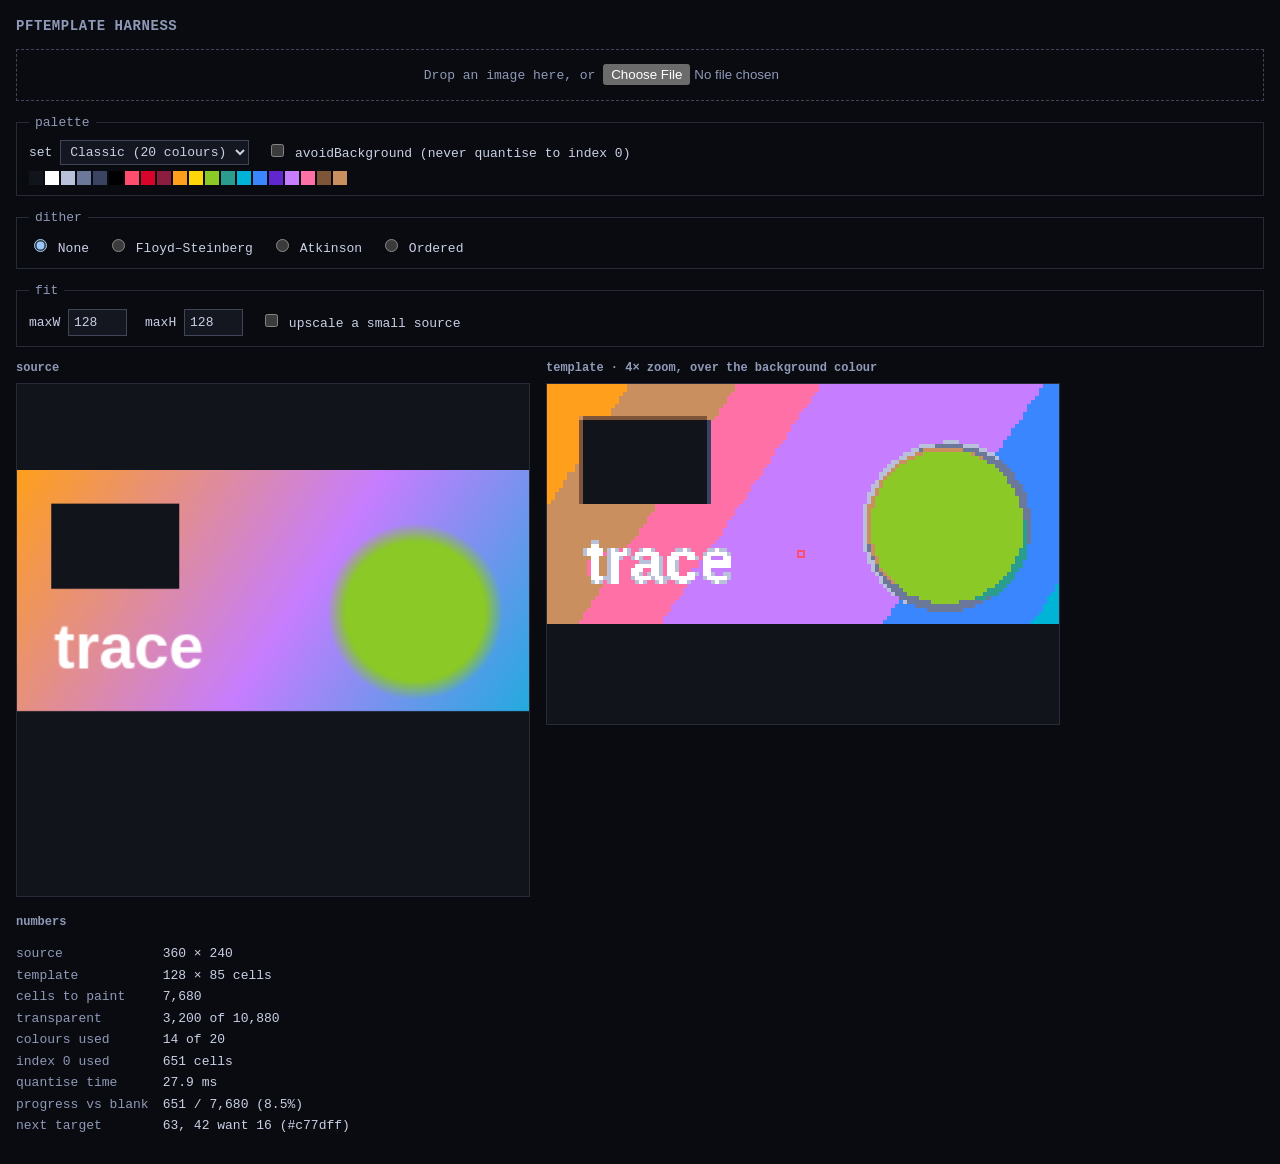
<file: web/testdata/template.test.html>
<!doctype html>
<!--
  A standalone harness for template.js. Open it directly from disk — file:// is
  the point, because it means the module can be exercised without the Go server,
  a room, a palette endpoint or a WebSocket.

  It is deliberately plain and dense. The styles and the driving script are
  inline so the whole harness is one file you can copy anywhere; that is also
  why it is not meant to be served from /assets, where the Content Security
  Policy would rightly refuse to run it.

  Nothing here uploads anything. The image you drop is decoded by the browser,
  quantised in this tab and drawn back to a canvas, and that is the entire
  journey it makes.
-->
<html lang="en">
<head>
<meta charset="utf-8">
<meta name="viewport" content="width=device-width, initial-scale=1">
<title>PFTemplate harness</title>
<style>
  :root { color-scheme: dark; }
  body {
    margin: 0; padding: 16px;
    background: #0a0b10; color: #c9d1e6;
    font: 13px/1.5 ui-monospace, SFMono-Regular, Menlo, Consolas, monospace;
  }
  h1 { font-size: 14px; margin: 0 0 12px; font-weight: 600; letter-spacing: .04em; text-transform: uppercase; color: #8f9ab8; }
  fieldset { border: 1px solid #262b38; margin: 0 0 12px; padding: 8px 12px 10px; }
  legend { color: #8f9ab8; padding: 0 6px; }
  .row { display: flex; flex-wrap: wrap; gap: 18px; align-items: center; }
  label { user-select: none; }
  select, input[type=number] { background: #14171f; color: #c9d1e6; border: 1px solid #3f4658; padding: 3px 5px; font: inherit; }
  #drop {
    border: 1px dashed #3f4658; padding: 14px; text-align: center; color: #8f9ab8;
    margin: 0 0 12px; cursor: pointer;
  }
  #drop.over { border-color: #3a86ff; color: #c9d1e6; background: #12141c; }
  .panes { display: flex; gap: 16px; flex-wrap: wrap; align-items: flex-start; }
  .pane h2 { font-size: 12px; margin: 0 0 6px; color: #8f9ab8; font-weight: 600; }
  canvas { display: block; border: 1px solid #262b38; image-rendering: pixelated; background: #12141c; }
  table { border-collapse: collapse; margin-top: 12px; }
  td { padding: 1px 14px 1px 0; vertical-align: top; }
  td:first-child { color: #8f9ab8; }
  .err { color: #ff4d6d; white-space: pre-wrap; }
  .swatches { display: flex; flex-wrap: wrap; gap: 2px; margin-top: 6px; }
  .swatches i { width: 14px; height: 14px; display: block; outline: 1px solid #0a0b10; }
</style>
</head>
<body>

<h1>PFTemplate harness</h1>

<div id="drop">Drop an image here, or <input type="file" id="file" accept="image/*"></div>

<fieldset>
  <legend>palette</legend>
  <div class="row">
    <label>set <select id="palette"></select></label>
    <label><input type="checkbox" id="avoid"> avoidBackground (never quantise to index 0)</label>
  </div>
  <div class="swatches" id="swatches"></div>
</fieldset>

<fieldset>
  <legend>dither</legend>
  <div class="row" id="modes"></div>
</fieldset>

<fieldset>
  <legend>fit</legend>
  <div class="row">
    <label>maxW <input type="number" id="maxW" value="128" min="1" max="1024" step="1"></label>
    <label>maxH <input type="number" id="maxH" value="128" min="1" max="1024" step="1"></label>
    <label><input type="checkbox" id="upscale"> upscale a small source</label>
  </div>
</fieldset>

<div class="panes">
  <div class="pane">
    <h2>source</h2>
    <canvas id="orig" width="512" height="512"></canvas>
  </div>
  <div class="pane">
    <h2>template &middot; 4&times; zoom, over the background colour</h2>
    <canvas id="out" width="512" height="512"></canvas>
  </div>
  <div class="pane">
    <h2>numbers</h2>
    <table>
      <tr><td>source</td><td id="nSource">&ndash;</td></tr>
      <tr><td>template</td><td id="nSize">&ndash;</td></tr>
      <tr><td>cells to paint</td><td id="nCells">&ndash;</td></tr>
      <tr><td>transparent</td><td id="nClear">&ndash;</td></tr>
      <tr><td>colours used</td><td id="nColours">&ndash;</td></tr>
      <tr><td>index 0 used</td><td id="nZero">&ndash;</td></tr>
      <tr><td>quantise time</td><td id="nTime">&ndash;</td></tr>
      <tr><td>progress vs blank</td><td id="nProgress">&ndash;</td></tr>
      <tr><td>next target</td><td id="nNext">&ndash;</td></tr>
    </table>
    <p class="err" id="err"></p>
  </div>
</div>

<script src="../assets/template.js"></script>
<script>
'use strict';

(() => {

// The two palettes are copied from internal/canvas/palettes.go rather than
// fetched, so the harness has no dependency on a running server.
const PALETTES = {
  classic: {
    name: 'Classic (20 colours)',
    colors: [
      '#12141c', '#ffffff', '#b8c1d9', '#6b7899', '#3a4361', '#000000',
      '#ff4d6d', '#d90429', '#8b1e3f', '#ff9f1c', '#ffd60a', '#8ac926',
      '#2a9d8f', '#00b4d8', '#3a86ff', '#5f27cd', '#c77dff', '#ff70a6',
      '#7f5539', '#c98f5f',
    ],
  },
  gameboy: {
    name: 'Game Boy (4 colours)',
    colors: ['#0f380f', '#306230', '#8bac0f', '#9bbc0f'],
  },
};

const $ = (id) => document.getElementById(id);
const el = {
  drop: $('drop'), file: $('file'), palette: $('palette'), avoid: $('avoid'),
  swatches: $('swatches'), modes: $('modes'), maxW: $('maxW'), maxH: $('maxH'),
  upscale: $('upscale'), orig: $('orig'), out: $('out'), err: $('err'),
};

const ZOOM = 4;
const origCtx = el.orig.getContext('2d');
const outCtx = el.out.getContext('2d');
const scratch = document.createElement('canvas');
const scratchCtx = scratch.getContext('2d');

let source = null;   // an ImageBitmap or a <canvas>, whatever we last decoded

// ------------------------------------------------------------------ controls

for (const key of Object.keys(PALETTES)) {
  const o = document.createElement('option');
  o.value = key;
  o.textContent = PALETTES[key].name;
  el.palette.appendChild(o);
}

window.PFTemplate.modes.forEach((m, i) => {
  const label = document.createElement('label');
  const radio = document.createElement('input');
  radio.type = 'radio';
  radio.name = 'mode';
  radio.value = m.key;
  radio.checked = i === 0;
  radio.addEventListener('change', render);
  label.appendChild(radio);
  label.appendChild(document.createTextNode(' ' + m.name));
  label.title = m.note;
  el.modes.appendChild(label);
});

const currentMode = () => el.modes.querySelector('input:checked').value;
const currentPalette = () => PALETTES[el.palette.value].colors;

function drawSwatches() {
  el.swatches.innerHTML = '';
  currentPalette().forEach((hex, i) => {
    const i2 = document.createElement('i');
    i2.style.background = hex;
    i2.title = i + ' ' + hex + (i === 0 ? ' (background)' : '');
    el.swatches.appendChild(i2);
  });
}

['change', 'input'].forEach((ev) => {
  [el.palette, el.avoid, el.maxW, el.maxH, el.upscale].forEach((n) => n.addEventListener(ev, () => {
    drawSwatches();
    render();
  }));
});

// ---------------------------------------------------------------- the source

// Something to look at before a file has been chosen: a gradient, a few hard
// shapes and a soft-edged disc, which between them exercise tone, flat colour
// and the alpha cutoff.
function syntheticSource() {
  const c = document.createElement('canvas');
  c.width = 360;
  c.height = 240;
  const g = c.getContext('2d');
  g.clearRect(0, 0, c.width, c.height);
  const grad = g.createLinearGradient(0, 0, c.width, c.height);
  grad.addColorStop(0, '#ff9f1c');
  grad.addColorStop(0.5, '#c77dff');
  grad.addColorStop(1, '#00b4d8');
  g.fillStyle = grad;
  g.fillRect(0, 0, c.width, 170);
  g.fillStyle = '#12141c';
  g.fillRect(24, 24, 90, 60);
  g.fillStyle = '#ffffff';
  g.font = 'bold 44px sans-serif';
  g.fillText('trace', 26, 140);
  // A disc with a feathered edge, so some cells land either side of the cutoff.
  const soft = g.createRadialGradient(280, 100, 10, 280, 100, 62);
  soft.addColorStop(0, 'rgba(138,201,38,1)');
  soft.addColorStop(0.75, 'rgba(138,201,38,1)');
  soft.addColorStop(1, 'rgba(138,201,38,0)');
  g.fillStyle = soft;
  g.beginPath();
  g.arc(280, 100, 62, 0, Math.PI * 2);
  g.fill();
  return c;
}

function accept(file) {
  if (!file) return;
  el.err.textContent = '';
  // createImageBitmap keeps the bytes local and, unlike an <img> with an object
  // URL, stays origin-clean on a file:// page so the readback is not tainted.
  createImageBitmap(file).then((bmp) => {
    if (source && typeof source.close === 'function') source.close();
    source = bmp;
    render();
  }).catch((e) => { el.err.textContent = String(e && e.message || e); });
}

el.file.addEventListener('change', () => accept(el.file.files[0]));
el.drop.addEventListener('click', (e) => { if (e.target !== el.file) el.file.click(); });
['dragenter', 'dragover'].forEach((ev) => el.drop.addEventListener(ev, (e) => {
  e.preventDefault();
  el.drop.classList.add('over');
}));
['dragleave', 'drop'].forEach((ev) => el.drop.addEventListener(ev, (e) => {
  e.preventDefault();
  el.drop.classList.remove('over');
}));
el.drop.addEventListener('drop', (e) => accept(e.dataTransfer.files[0]));

// ---------------------------------------------------------------- rendering

function drawSource() {
  const sw = source.width, sh = source.height;
  const k = Math.min(el.orig.width / sw, el.orig.height / sh);
  const w = Math.round(sw * k), h = Math.round(sh * k);
  origCtx.clearRect(0, 0, el.orig.width, el.orig.height);
  origCtx.fillStyle = currentPalette()[0];
  origCtx.fillRect(0, 0, el.orig.width, el.orig.height);
  origCtx.imageSmoothingEnabled = true;
  origCtx.drawImage(source, 0, 0, sw, sh, (el.orig.width - w) / 2, (el.orig.height - h) / 2, w, h);
  $('nSource').textContent = sw + ' × ' + sh;
}

function drawTemplate(t, palette) {
  scratch.width = t.width;
  scratch.height = t.height;
  scratchCtx.putImageData(new ImageData(t.rgba(palette), t.width, t.height), 0, 0);

  el.out.width = t.width * ZOOM;
  el.out.height = t.height * ZOOM;
  outCtx.imageSmoothingEnabled = false;
  // The background colour underneath, because that is what the template will
  // actually sit on and it is the only way to see whether index 0 has eaten a
  // hole in the middle of the picture.
  outCtx.fillStyle = palette[0];
  outCtx.fillRect(0, 0, el.out.width, el.out.height);
  outCtx.drawImage(scratch, 0, 0, t.width, t.height, 0, 0, el.out.width, el.out.height);
}

function markNext(t, next) {
  if (!next) return;
  // next is in canvas coordinates and the template is drawn at offset 0,0 here,
  // so the two agree. Worth drawing: it is the quickest way to see that the
  // target really does start in the middle rather than the top-left corner.
  outCtx.strokeStyle = '#ff4d6d';
  outCtx.lineWidth = 2;
  outCtx.strokeRect((next.x - t.x) * ZOOM - 1, (next.y - t.y) * ZOOM - 1, ZOOM + 2, ZOOM + 2);
}

function render() {
  if (!source) return;
  drawSource();

  const palette = currentPalette();
  const opts = {
    palette,
    maxW: Math.max(1, parseInt(el.maxW.value, 10) || 1),
    maxH: Math.max(1, parseInt(el.maxH.value, 10) || 1),
    dither: { mode: currentMode(), avoidBackground: el.avoid.checked },
    upscale: el.upscale.checked,
  };

  const t0 = performance.now();
  window.PFTemplate.load(source, opts).then((t) => {
    const ms = performance.now() - t0;
    el.err.textContent = '';
    drawTemplate(t, palette);

    let cells = 0, zero = 0;
    const seen = new Set();
    for (let i = 0; i < t.mask.length; i++) {
      if (!t.mask[i]) continue;
      cells++;
      seen.add(t.indices[i]);
      if (t.indices[i] === 0) zero++;
    }

    $('nSize').textContent = t.width + ' × ' + t.height + ' cells';
    $('nCells').textContent = cells.toLocaleString();
    $('nClear').textContent = (t.mask.length - cells).toLocaleString() + ' of ' + t.mask.length.toLocaleString();
    $('nColours').textContent = seen.size + ' of ' + palette.length;
    $('nZero').textContent = zero.toLocaleString() + ' cell' + (zero === 1 ? '' : 's');
    $('nTime').textContent = ms.toFixed(1) + ' ms';

    // A blank canvas the size of the fit, so progress() gets exercised for real
    // rather than just being present.
    const blank = new Uint8Array(opts.maxW * opts.maxH);
    t.setOffset(0, 0);
    const p = t.progress(blank, opts.maxW);
    $('nProgress').textContent = p.done.toLocaleString() + ' / ' + p.total.toLocaleString() +
      ' (' + p.percent.toFixed(1) + '%)';
    $('nNext').textContent = p.nextMismatch
      ? p.nextMismatch.x + ', ' + p.nextMismatch.y + '  want ' + p.nextMismatch.want +
        ' (' + palette[p.nextMismatch.want] + ')'
      : 'none, it is finished';
    markNext(t, p.nextMismatch);
  }).catch((e) => {
    el.err.textContent = String(e && e.message || e);
  });
}

drawSwatches();
source = syntheticSource();
render();

})();
</script>

</body>
</html>
</file>
